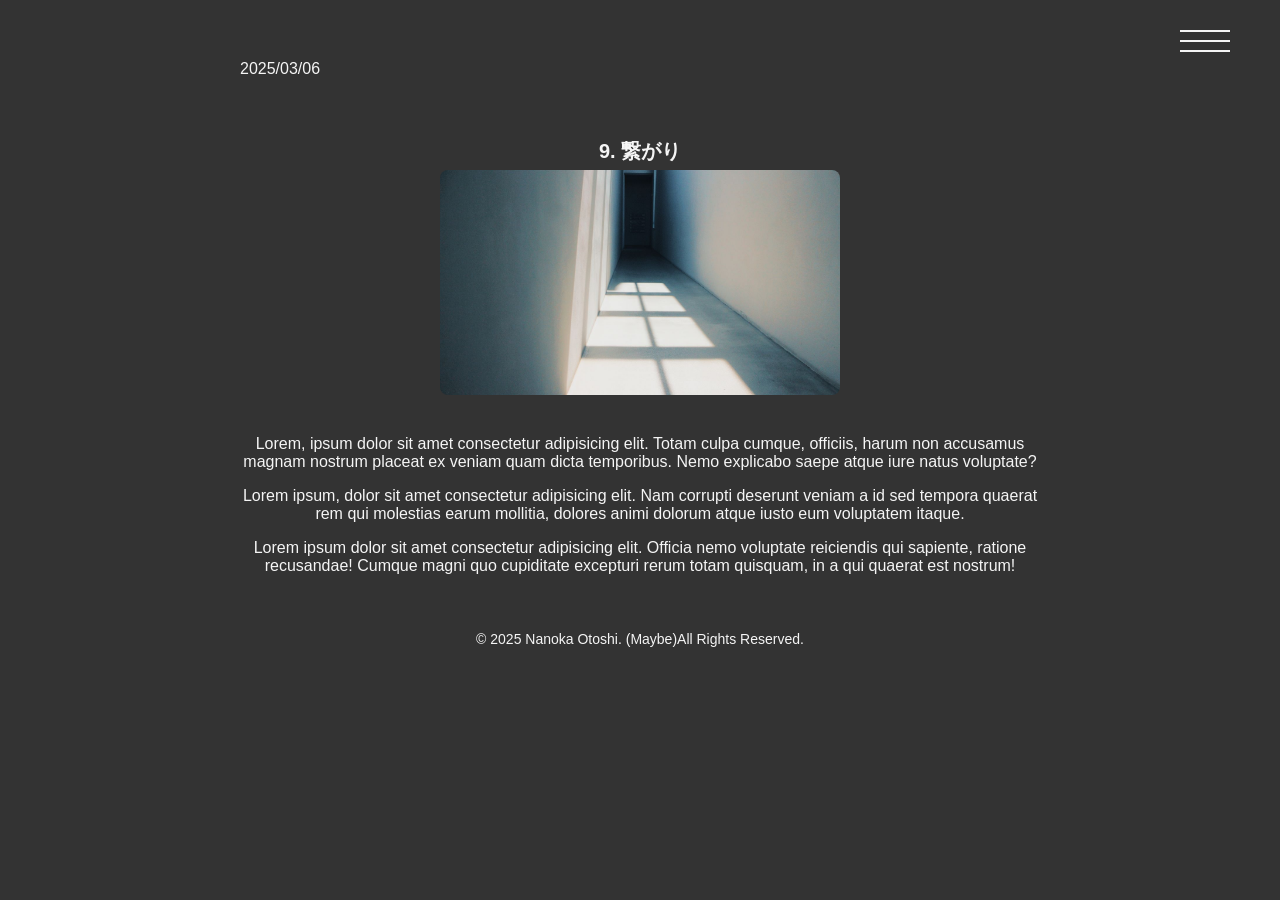
<file: index10.html>
<!DOCTYPE html>
<html lang="en">
<head>
    <meta charset="UTF-8">
    <meta name="viewport" content="width=device-width, initial-scale=1.0">
    <title>Document</title>
    <link rel="stylesheet" href="./assets/css/style2.css">
    <link href="https://use.fontawesome.com/releases/v5.6.1/css/all.css" rel="stylesheet">
    <link rel="stylesheet" href="./assets/js/main.js">
</head>
<body>
    <header class="header">
        <div class="header__container">
            <h1 class="header__logo"><a href="/"></a></h1>
            <button type="button" class="hamburger">
                <span></span>
            </button>
            <nav class="nav">
                <ul class="nav__list">
                    <li class="nav__item"><a href="#section1">Greating</a></li>
                    <li class="nav__item"><a href="#section2">Turning Point</a></li>
                    <li class="nav__item"><a href="#section4">The Best Book</a></li>
                    <li class="nav__item"><a href="#section5">diary</a></li>
                    <li class="nav__item"><a href="#section6">Recommended Movie</a></li>
                </ul>
            </nav>
        </div>
        <script src="./assets/js/main.js" defer></script>
    </header>


    <div class="diary-container">
        <div class="diary-header">
            <!-- <p class="diary-title">1. 本との出会い</p> -->
            <p class="diary-date">2025/03/06</p>
        </div>
        <div class="diary-item" onclick="location.href='diary1.html'">
            <div class="diary-content">
                <p class="diary-title-above">9. 繋がり</p>
                <img class="diary-img"  src="./assets/img/street_photo.jpg" alt="繋がり">
            </div>
            <div class="dairy-text">
               <p>Lorem, ipsum dolor sit amet consectetur adipisicing elit. Totam culpa cumque, officiis, harum non accusamus magnam nostrum placeat ex veniam quam dicta temporibus. Nemo explicabo saepe atque iure natus voluptate?</p>
               <p>Lorem ipsum, dolor sit amet consectetur adipisicing elit. Nam corrupti deserunt veniam a id sed tempora quaerat rem qui molestias earum mollitia, dolores animi dolorum atque iusto eum voluptatem itaque.</p>
               <p>Lorem ipsum dolor sit amet consectetur adipisicing elit. Officia nemo voluptate reiciendis qui sapiente, ratione recusandae! Cumque magni quo cupiditate excepturi rerum totam quisquam, in a qui quaerat est nostrum!</p>
            </div>
        </div>    
    </div>
    <footer>
            <p>© 2025 Nanoka Otoshi. (Maybe)All Rights Reserved.</p>
    </footer>
</body>
</html>
</file>
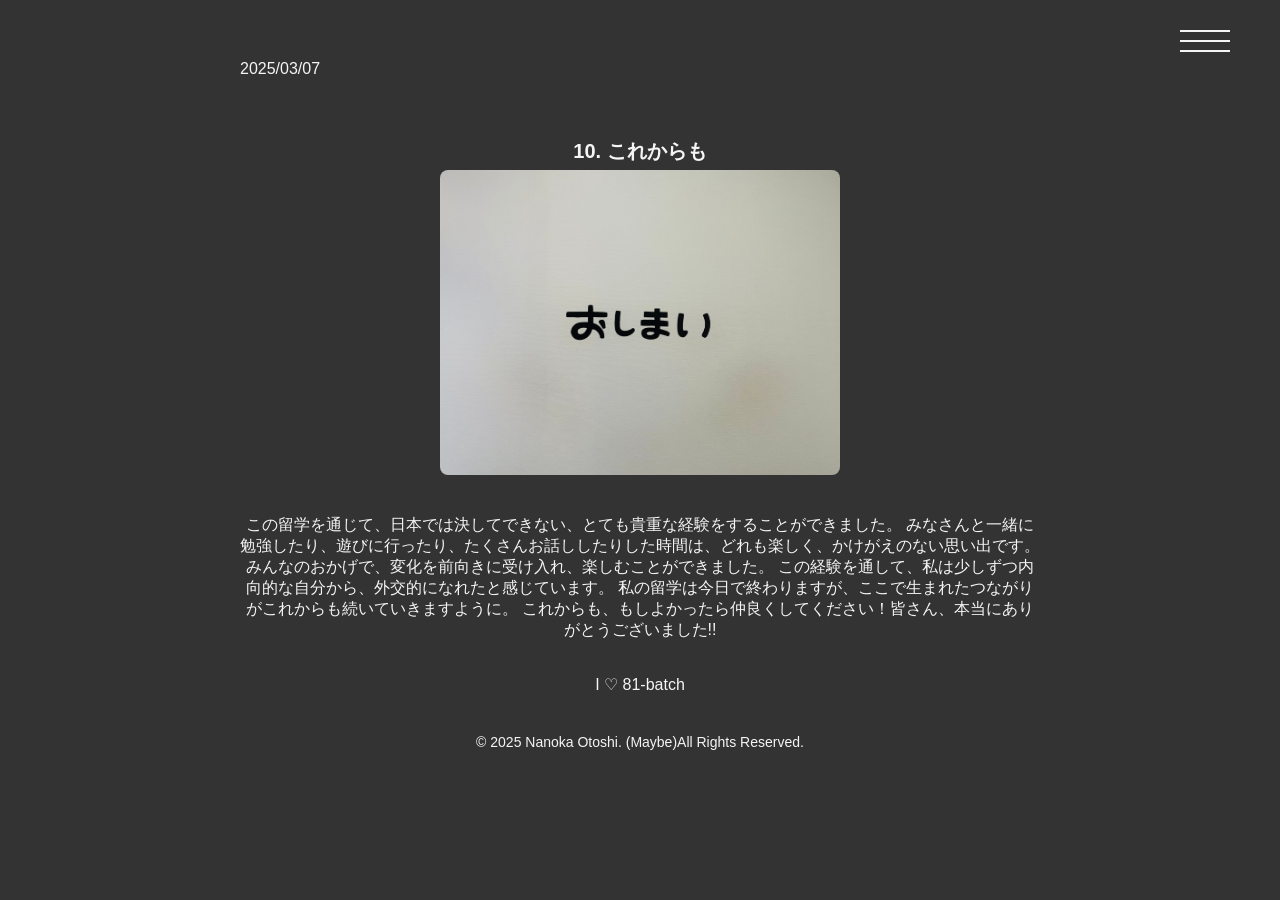
<file: index11.html>
<!DOCTYPE html>
<html lang="en">
<head>
    <meta charset="UTF-8">
    <meta name="viewport" content="width=device-width, initial-scale=1.0">
    <title>Document</title>
    <link rel="stylesheet" href="./assets/css/style2.css">
    <link href="https://use.fontawesome.com/releases/v5.6.1/css/all.css" rel="stylesheet">
    <link rel="stylesheet" href="./assets/js/main.js">
</head>
<body>
    <header class="header">
        <div class="header__container">
            <h1 class="header__logo"><a href="/"></a></h1>
            <button type="button" class="hamburger">
                <span></span>
            </button>
            <nav class="nav">
                <ul class="nav__list">
                    <li class="nav__item"><a href="#section1">Greating</a></li>
                    <li class="nav__item"><a href="#section2">Turning Point</a></li>
                    <li class="nav__item"><a href="#section4">The Best Book</a></li>
                    <li class="nav__item"><a href="#section5">diary</a></li>
                    <li class="nav__item"><a href="#section6">Recommended Movie</a></li>
                </ul>
            </nav>
        </div>
        <script src="./assets/js/main.js" defer></script>
    </header>


    <div class="diary-container">
        <div class="diary-header">
            <!-- <p class="diary-title">1. 本との出会い</p> -->
            <p class="diary-date">2025/03/07</p>
        </div>
        <div class="diary-item" onclick="location.href='diary1.html'">
            <div class="diary-content">
                <p class="diary-title-above">10. これからも</p>
                <img class="diary-img"  src="./assets/img/final_photo.jpg" alt="これからも">
            </div>
            <div class="dairy-text">
               <p>この留学を通じて、日本では決してできない、とても貴重な経験をすることができました。
                みなさんと一緒に勉強したり、遊びに行ったり、たくさんお話ししたりした時間は、どれも楽しく、かけがえのない思い出です。
                
                みんなのおかげで、変化を前向きに受け入れ、楽しむことができました。
                この経験を通して、私は少しずつ内向的な自分から、外交的になれたと感じています。
                
                私の留学は今日で終わりますが、ここで生まれたつながりがこれからも続いていきますように。
                これからも、もしよかったら仲良くしてください！皆さん、本当にありがとうございました!!</p>
                <br>
                I ♡ 81-batch
            </div>
        </div>    
    </div>
    <footer>
            <p>© 2025 Nanoka Otoshi. (Maybe)All Rights Reserved.</p>
    </footer>
</body>
</html>
</file>
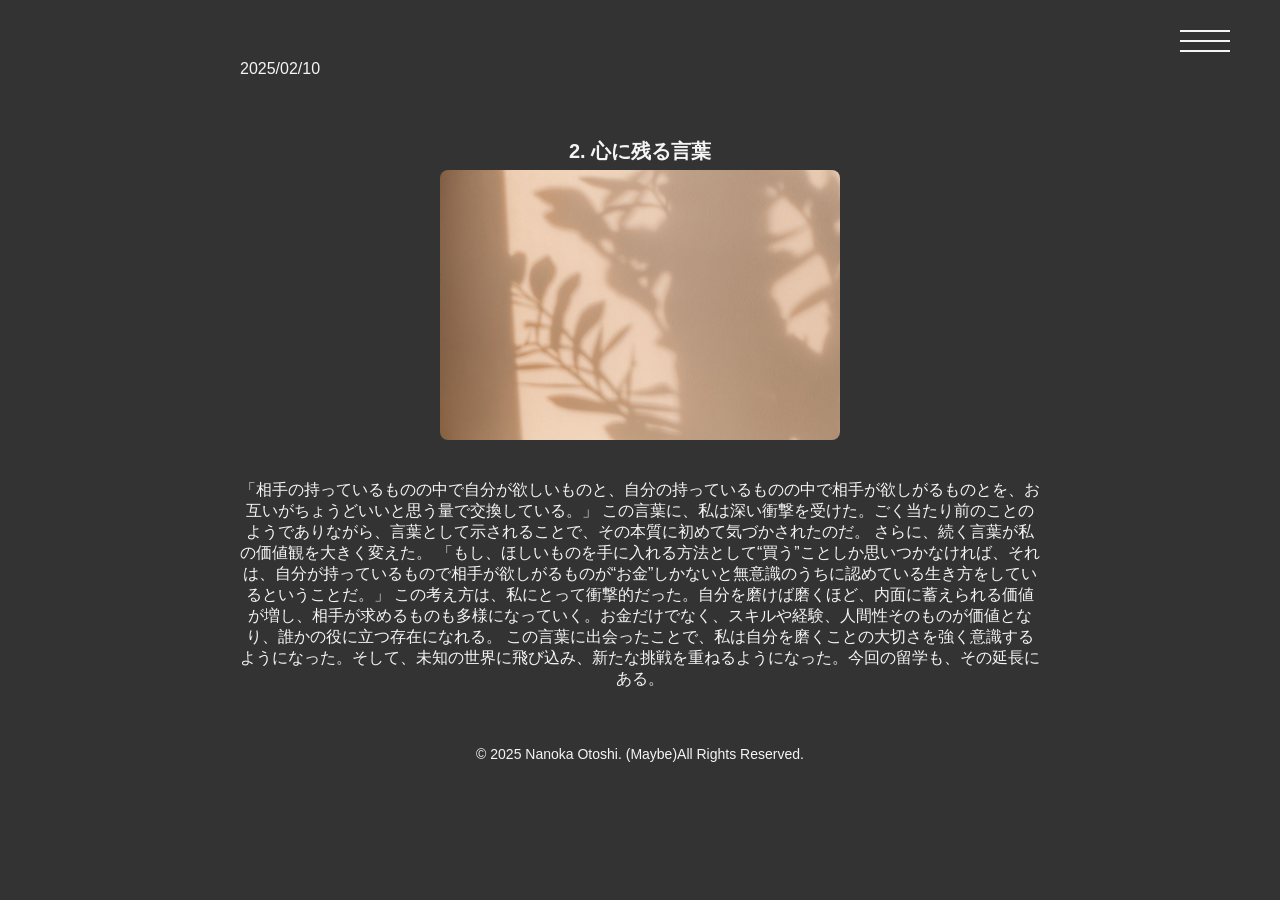
<file: index3.html>
<!DOCTYPE html>
<html lang="en">
<head>
    <meta charset="UTF-8">
    <meta name="viewport" content="width=device-width, initial-scale=1.0">
    <title>Document</title>
    <link rel="stylesheet" href="./assets/css/style2.css">
    <link href="https://use.fontawesome.com/releases/v5.6.1/css/all.css" rel="stylesheet">
    <link rel="stylesheet" href="./assets/js/main.js">
</head>
<body>
    <header class="header">
        <div class="header__container">
            <h1 class="header__logo"><a href="/"></a></h1>
            <button type="button" class="hamburger">
                <span></span>
            </button>
            <nav class="nav">
                <ul class="nav__list">
                    <li class="nav__item"><a href="#section1">Greating</a></li>
                    <li class="nav__item"><a href="#section2">Turning Point</a></li>
                    <li class="nav__item"><a href="#section4">The Best Book</a></li>
                    <li class="nav__item"><a href="#section5">diary</a></li>
                    <li class="nav__item"><a href="#section6">Recommended Movie</a></li>
                </ul>
            </nav>
        </div>
        <script src="./assets/js/main.js" defer></script>
    </header>



    <div class="diary-container">
        <div class="diary-header">
            
            <p class="diary-date">2025/02/10</p>
        </div>
        <div class="diary-item" onclick="location.href='diary1.html'">
            <div class="diary-content">
                <p class="diary-title-above">2. 心に残る言葉</p>
                <img class="diary-img"  src="./assets/img/shadow_photo.jpg" alt="心に残る言葉">
            </div>
            <div class="dairy-text">
               <p>「相手の持っているものの中で自分が欲しいものと、自分の持っているものの中で相手が欲しがるものとを、お互いがちょうどいいと思う量で交換している。」

                この言葉に、私は深い衝撃を受けた。ごく当たり前のことのようでありながら、言葉として示されることで、その本質に初めて気づかされたのだ。
                
                さらに、続く言葉が私の価値観を大きく変えた。
                
                「もし、ほしいものを手に入れる方法として“買う”ことしか思いつかなければ、それは、自分が持っているもので相手が欲しがるものが“お金”しかないと無意識のうちに認めている生き方をしているということだ。」
                
                この考え方は、私にとって衝撃的だった。自分を磨けば磨くほど、内面に蓄えられる価値が増し、相手が求めるものも多様になっていく。お金だけでなく、スキルや経験、人間性そのものが価値となり、誰かの役に立つ存在になれる。
                
                この言葉に出会ったことで、私は自分を磨くことの大切さを強く意識するようになった。そして、未知の世界に飛び込み、新たな挑戦を重ねるようになった。今回の留学も、その延長にある。</p>
            </div>
        </div>    
    </div>
    <footer>
            <p>© 2025 Nanoka Otoshi. (Maybe)All Rights Reserved.</p>
    </footer>
</body>
</html>
</file>
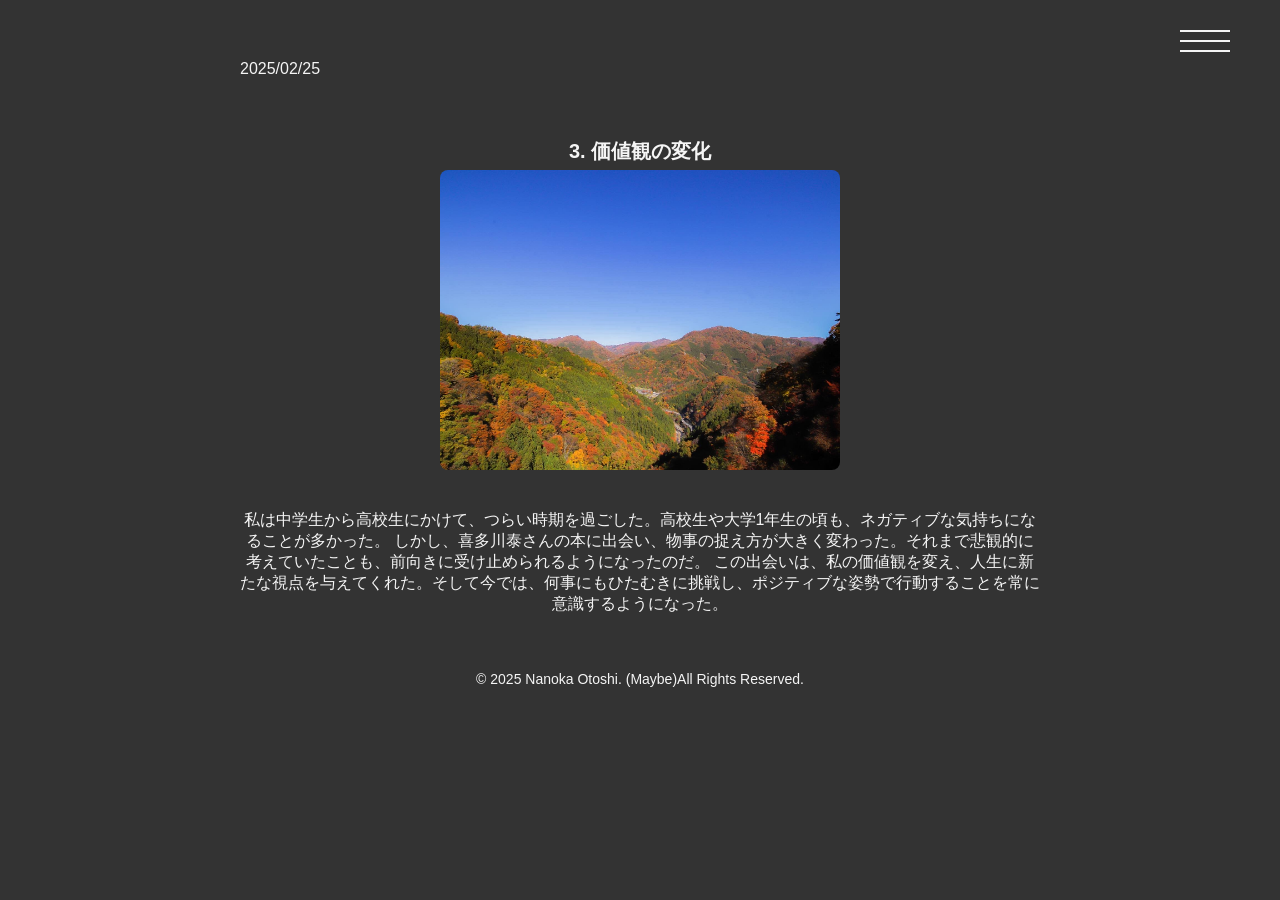
<file: index4.html>
<!DOCTYPE html>
<html lang="en">
<head>
    <meta charset="UTF-8">
    <meta name="viewport" content="width=device-width, initial-scale=1.0">
    <title>Document</title>
    <link rel="stylesheet" href="./assets/css/style2.css">
    <link href="https://use.fontawesome.com/releases/v5.6.1/css/all.css" rel="stylesheet">
    <link rel="stylesheet" href="./assets/js/main.js">
</head>
<body>
    <header class="header">
        <div class="header__container">
            <h1 class="header__logo"><a href="/"></a></h1>
            <button type="button" class="hamburger">
                <span></span>
            </button>
            <nav class="nav">
                <ul class="nav__list">
                    <li class="nav__item"><a href="#section1">Greating</a></li>
                    <li class="nav__item"><a href="#section2">Turning Point</a></li>
                    <li class="nav__item"><a href="#section4">The Best Book</a></li>
                    <li class="nav__item"><a href="#section5">diary</a></li>
                    <li class="nav__item"><a href="#section6">Recommended Movie</a></li>
                </ul>
            </nav>
        </div>
        <script src="./assets/js/main.js" defer></script>
    </header>


    <div class="diary-container">
        <div class="diary-header">
            <!-- <p class="diary-title">1. 本との出会い</p> -->
            <p class="diary-date">2025/02/25</p>
        </div>
        <div class="diary-item" onclick="location.href='diary1.html'">
            <div class="diary-content">
                <p class="diary-title-above">3. 価値観の変化</p>
                <img class="diary-img"  src="./assets/img/2022-11-16_18-47-37_610.jpeg" alt="素晴らしい日々">
            </div>
            <div class="dairy-text">
               <p>私は中学生から高校生にかけて、つらい時期を過ごした。高校生や大学1年生の頃も、ネガティブな気持ちになることが多かった。

                しかし、喜多川泰さんの本に出会い、物事の捉え方が大きく変わった。それまで悲観的に考えていたことも、前向きに受け止められるようになったのだ。
                
                この出会いは、私の価値観を変え、人生に新たな視点を与えてくれた。そして今では、何事にもひたむきに挑戦し、ポジティブな姿勢で行動することを常に意識するようになった。</p>
            </div>
        </div>    
    </div>
    <footer>
            <p>© 2025 Nanoka Otoshi. (Maybe)All Rights Reserved.</p>
    </footer>
</body>
</html>
</file>
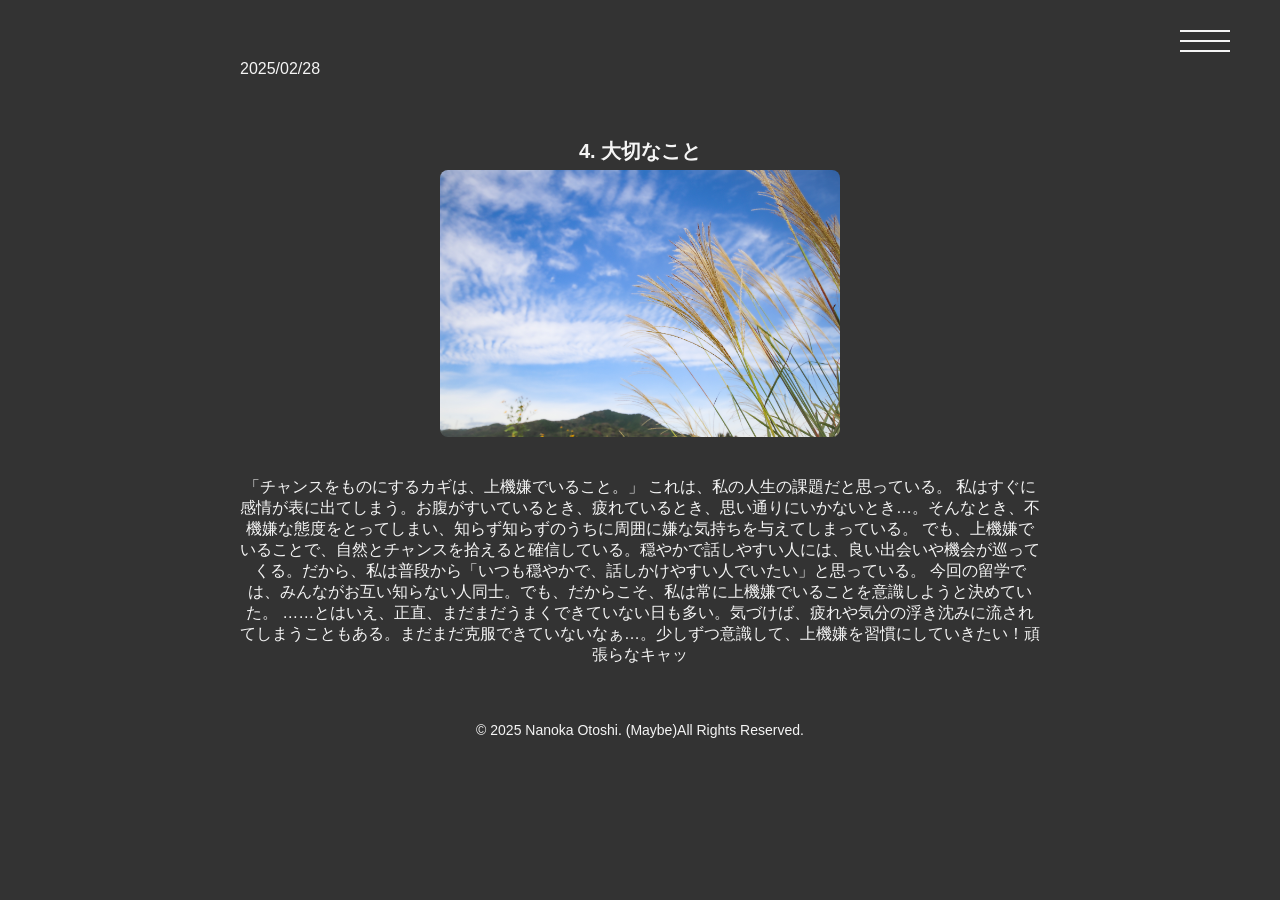
<file: index5.html>
<!DOCTYPE html>
<html lang="en">
<head>
    <meta charset="UTF-8">
    <meta name="viewport" content="width=device-width, initial-scale=1.0">
    <title>Document</title>
    <link rel="stylesheet" href="./assets/css/style2.css">
    <link href="https://use.fontawesome.com/releases/v5.6.1/css/all.css" rel="stylesheet">
    <link rel="stylesheet" href="./assets/js/main.js">
</head>
<body>
    <header class="header">
        <div class="header__container">
            <h1 class="header__logo"><a href="/"></a></h1>
            <button type="button" class="hamburger">
                <span></span>
            </button>
            <nav class="nav">
                <ul class="nav__list">
                    <li class="nav__item"><a href="#section1">Greating</a></li>
                    <li class="nav__item"><a href="#section2">Turning Point</a></li>
                    <li class="nav__item"><a href="#section4">The Best Book</a></li>
                    <li class="nav__item"><a href="#section5">diary</a></li>
                    <li class="nav__item"><a href="#section6">Recommended Movie</a></li>
                </ul>
            </nav>
        </div>
        <script src="./assets/js/main.js" defer></script>
    </header>


    <div class="diary-container">
        <div class="diary-header">
            <!-- <p class="diary-title">1. 本との出会い</p> -->
            <p class="diary-date">2025/02/28</p>
        </div>
        <div class="diary-item" onclick="location.href='diary1.html'">
            <div class="diary-content">
                <p class="diary-title-above">4. 大切なこと</p>
                <img class="diary-img"  src="./assets/img/2022-10-08_11-51-46_950 (2022-10-14T16_41_07.632).jpeg" alt="大切なこと">
            </div>
            <div class="dairy-text">
               <p>「チャンスをものにするカギは、上機嫌でいること。」
                これは、私の人生の課題だと思っている。
                
                私はすぐに感情が表に出てしまう。お腹がすいているとき、疲れているとき、思い通りにいかないとき…。そんなとき、不機嫌な態度をとってしまい、知らず知らずのうちに周囲に嫌な気持ちを与えてしまっている。
                
                でも、上機嫌でいることで、自然とチャンスを拾えると確信している。穏やかで話しやすい人には、良い出会いや機会が巡ってくる。だから、私は普段から「いつも穏やかで、話しかけやすい人でいたい」と思っている。
                
                今回の留学では、みんながお互い知らない人同士。でも、だからこそ、私は常に上機嫌でいることを意識しようと決めていた。
                
                ……とはいえ、正直、まだまだうまくできていない日も多い。気づけば、疲れや気分の浮き沈みに流されてしまうこともある。まだまだ克服できていないなぁ…。少しずつ意識して、上機嫌を習慣にしていきたい！頑張らなキャッ</p>
            </div>
        </div>    
    </div>
    <footer>
            <p>© 2025 Nanoka Otoshi. (Maybe)All Rights Reserved.</p>
    </footer>
    
</body>
</html>
</file>
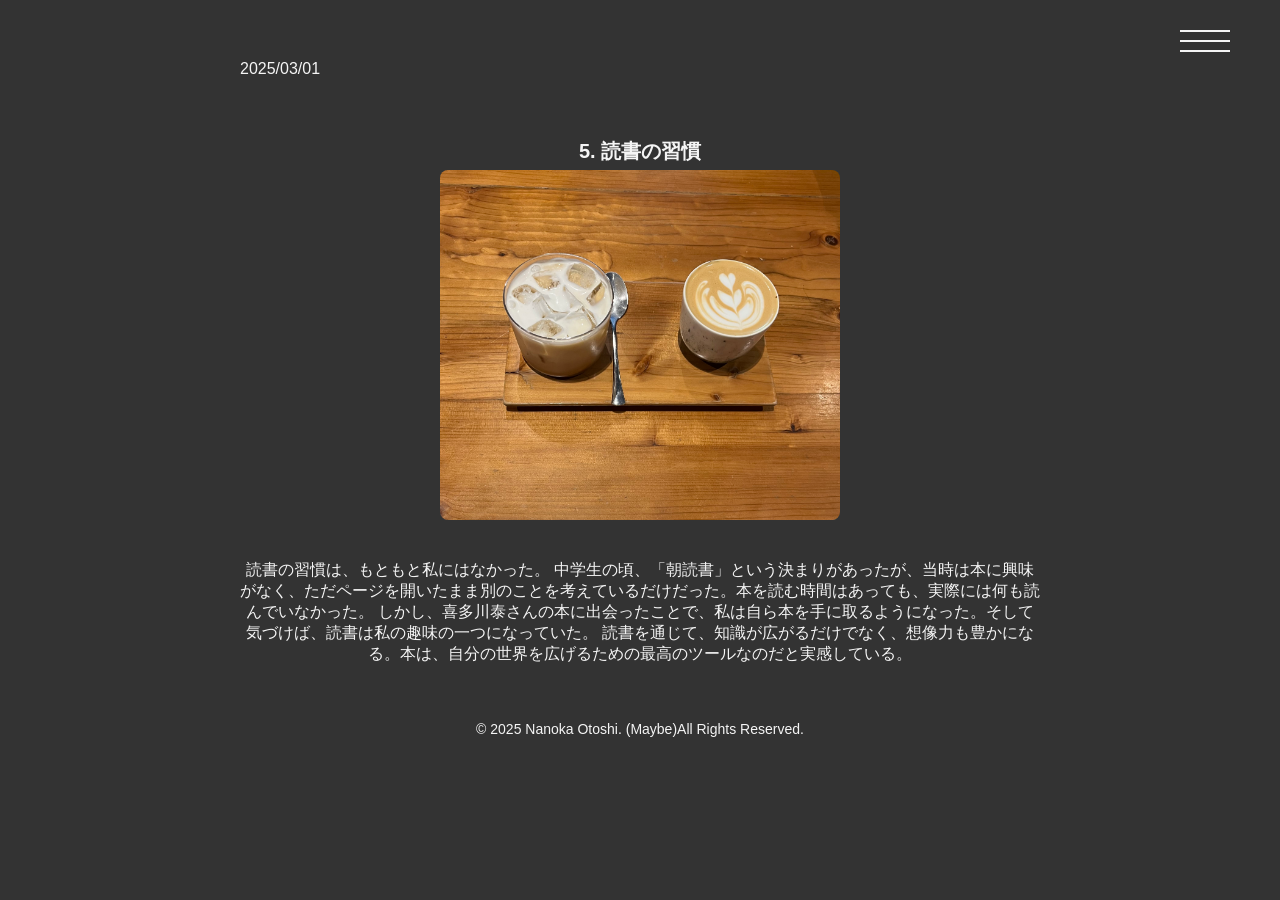
<file: index6.html>
<!DOCTYPE html>
<html lang="en">
<head>
    <meta charset="UTF-8">
    <meta name="viewport" content="width=device-width, initial-scale=1.0">
    <title>Document</title>
    <link rel="stylesheet" href="./assets/css/style2.css">
    <link href="https://use.fontawesome.com/releases/v5.6.1/css/all.css" rel="stylesheet">
    <link rel="stylesheet" href="./assets/js/main.js">
</head>
<body>
    <body>
        <header class="header">
            <div class="header__container">
                <h1 class="header__logo"><a href="/"></a></h1>
                <button type="button" class="hamburger">
                    <span></span>
                </button>
                <nav class="nav">
                    <ul class="nav__list">
                        <li class="nav__item"><a href="#section1">Greating</a></li>
                        <li class="nav__item"><a href="#section2">Turning Point</a></li>
                        <li class="nav__item"><a href="#section4">The Best Book</a></li>
                        <li class="nav__item"><a href="#section5">diary</a></li>
                        <li class="nav__item"><a href="#section6">Recommended Movie</a></li>
                    </ul>
                </nav>
            </div>
            <script src="./assets/js/main.js" defer></script>
        </header>
    
    
        <div class="diary-container">
            <div class="diary-header">
                <!-- <p class="diary-title">1. 本との出会い</p> -->
                <p class="diary-date">2025/03/01</p>
            </div>
            <div class="diary-item" onclick="location.href='diary1.html'">
                <div class="diary-content">
                    <p class="diary-title-above">5. 読書の習慣</p>
                    <img class="diary-img"  src="./assets/img/latte_art.jpg" alt="">
                </div>
                <div class="dairy-text">
                   <p>読書の習慣は、もともと私にはなかった。

                    中学生の頃、「朝読書」という決まりがあったが、当時は本に興味がなく、ただページを開いたまま別のことを考えているだけだった。本を読む時間はあっても、実際には何も読んでいなかった。
                    
                    しかし、喜多川泰さんの本に出会ったことで、私は自ら本を手に取るようになった。そして気づけば、読書は私の趣味の一つになっていた。
                    
                    読書を通じて、知識が広がるだけでなく、想像力も豊かになる。本は、自分の世界を広げるための最高のツールなのだと実感している。</p>
                </div>
            </div>    
        </div>
        <footer>
                <p>© 2025 Nanoka Otoshi. (Maybe)All Rights Reserved.</p>
        </footer>
    
</body>
</html>
</file>
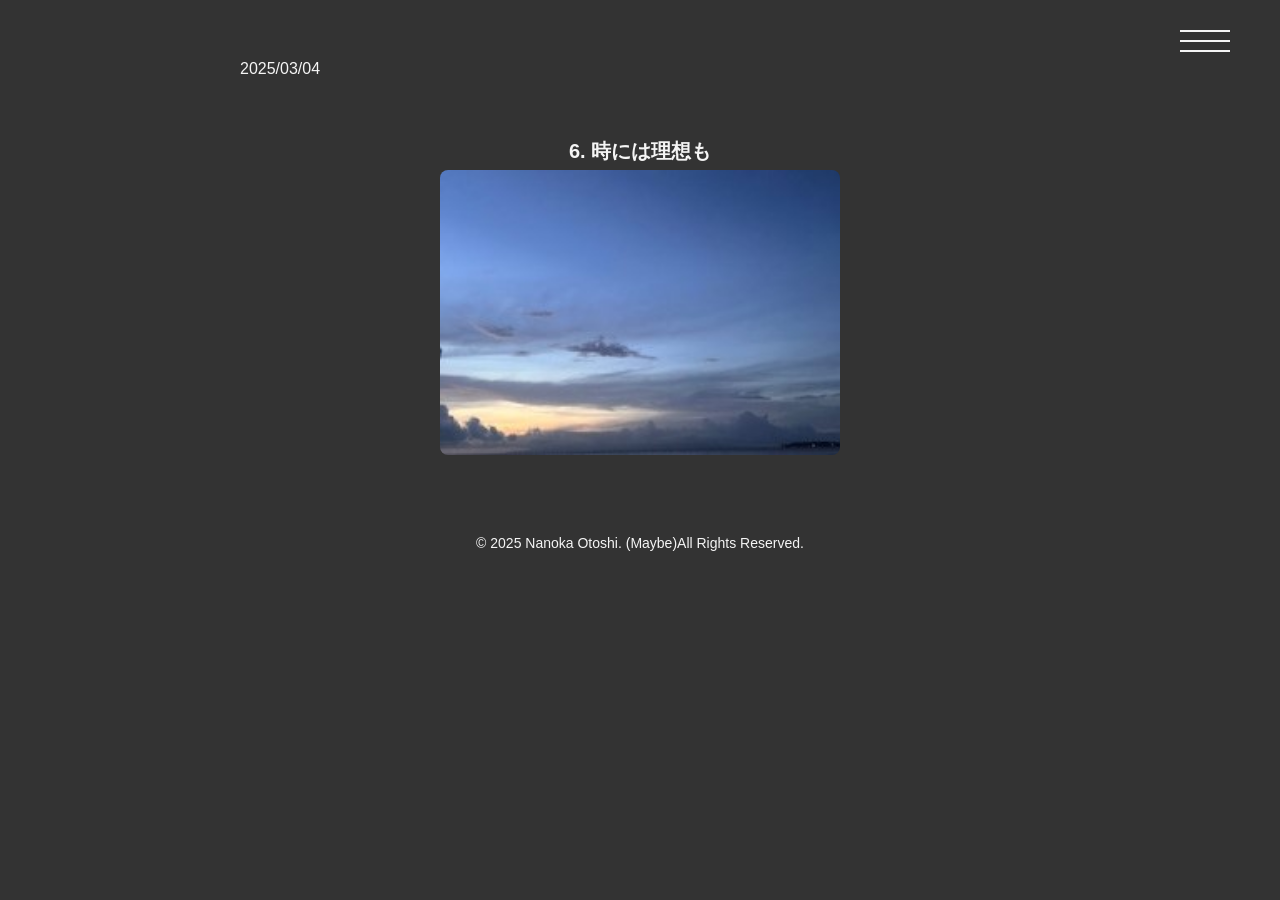
<file: index7.html>
<!DOCTYPE html>
<html lang="en">
<head>
    <meta charset="UTF-8">
    <meta name="viewport" content="width=device-width, initial-scale=1.0">
    <title>Document</title>
    <link rel="stylesheet" href="./assets/css/style2.css">
    <link href="https://use.fontawesome.com/releases/v5.6.1/css/all.css" rel="stylesheet">
    <link rel="stylesheet" href="./assets/js/main.js">
</head>
<body>
    <header class="header">
        <div class="header__container">
            <h1 class="header__logo"><a href="/"></a></h1>
            <button type="button" class="hamburger">
                <span></span>
            </button>
            <nav class="nav">
                <ul class="nav__list">
                    <li class="nav__item"><a href="#section1">Greating</a></li>
                    <li class="nav__item"><a href="#section2">Turning Point</a></li>
                    <li class="nav__item"><a href="#section4">The Best Book</a></li>
                    <li class="nav__item"><a href="#section5">diary</a></li>
                    <li class="nav__item"><a href="#section6">Recommended Movie</a></li>
                </ul>
            </nav>
        </div>
        <script src="./assets/js/main.js" defer></script>
    </header>

    <div class="diary-container">
        <div class="diary-header">
            <!-- <p class="diary-title">1. 本との出会い</p> -->
            <p class="diary-date">2025/03/04</p>
        </div>
        <div class="diary-item" onclick="location.href='diary1.html'">
            <div class="diary-content">
                <p class="diary-title-above">6. 時には理想も</p>
                <img class="diary-img"  src="./assets/img/morning_sky.jpg" alt="時には理想も">
            </div>
            <div class="dairy-text">
               <p></p>
            </div>
        </div>    
    </div>
    <footer>
            <p>© 2025 Nanoka Otoshi. (Maybe)All Rights Reserved.</p>
    </footer>
</body>
</html>
</file>
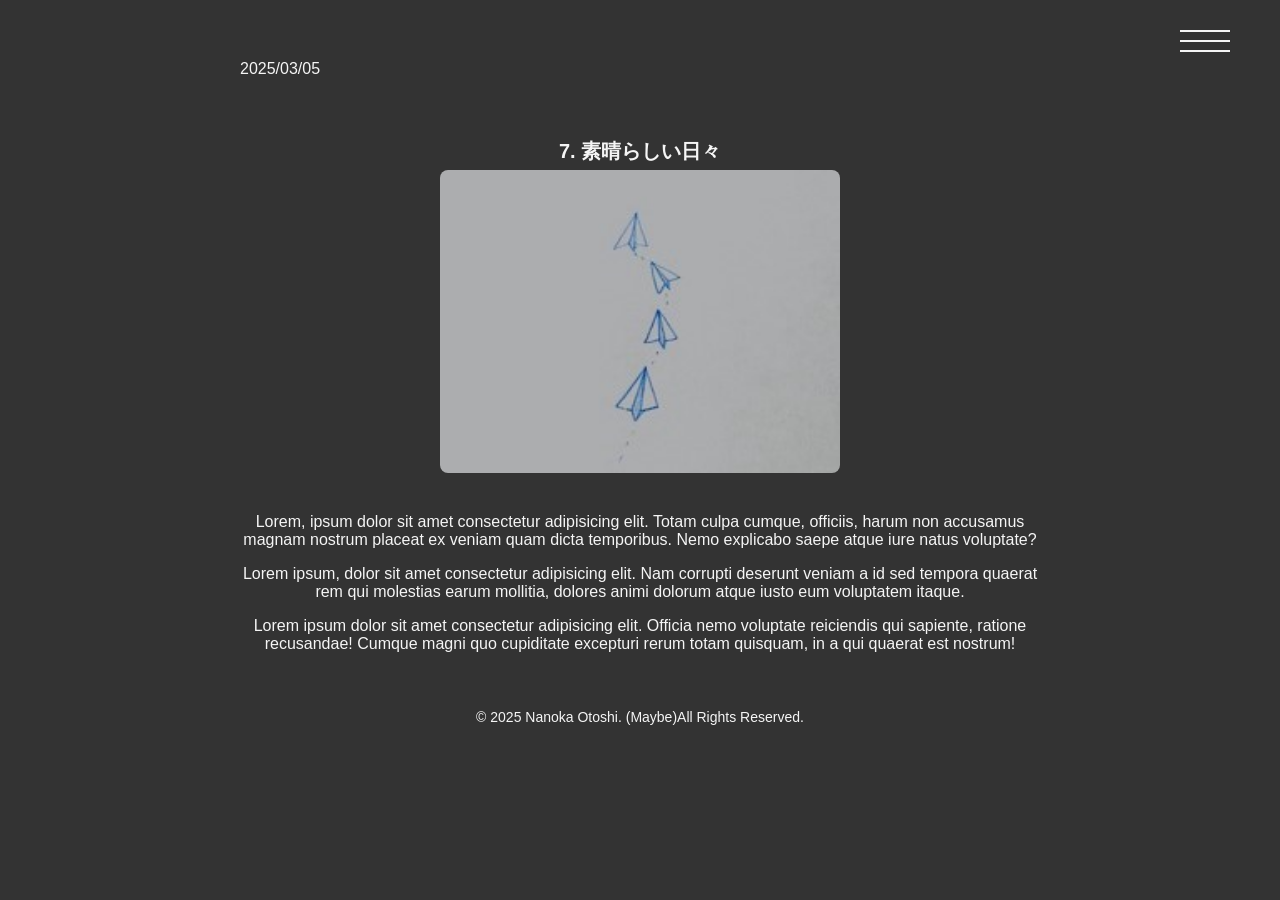
<file: index8.html>
<!DOCTYPE html>
<html lang="en">
<head>
    <meta charset="UTF-8">
    <meta name="viewport" content="width=device-width, initial-scale=1.0">
    <title>Document</title>
    <link rel="stylesheet" href="./assets/css/style2.css">
    <link href="https://use.fontawesome.com/releases/v5.6.1/css/all.css" rel="stylesheet">
    <link rel="stylesheet" href="./assets/js/main.js">
</head>
<body>
    <header class="header">
        <div class="header__container">
            <h1 class="header__logo"><a href="/"></a></h1>
            <button type="button" class="hamburger">
                <span></span>
            </button>
            <nav class="nav">
                <ul class="nav__list">
                    <li class="nav__item"><a href="#section1">Greating</a></li>
                    <li class="nav__item"><a href="#section2">Turning Point</a></li>
                    <li class="nav__item"><a href="#section4">The Best Book</a></li>
                    <li class="nav__item"><a href="#section5">diary</a></li>
                    <li class="nav__item"><a href="#section6">Recommended Movie</a></li>
                </ul>
            </nav>
        </div>
        <script src="./assets/js/main.js" defer></script>
    </header>


    <div class="diary-container">
        <div class="diary-header">
            <!-- <p class="diary-title">1. 本との出会い</p> -->
            <p class="diary-date">2025/03/05</p>
        </div>
        <div class="diary-item" onclick="location.href='diary1.html'">
            <div class="diary-content">
                <p class="diary-title-above">7. 素晴らしい日々</p>
                <img class="diary-img"  src="./assets/img/pepar_airplain.jpg" alt="素晴らしい日々">
            </div>
            <div class="dairy-text">
               <p>Lorem, ipsum dolor sit amet consectetur adipisicing elit. Totam culpa cumque, officiis, harum non accusamus magnam nostrum placeat ex veniam quam dicta temporibus. Nemo explicabo saepe atque iure natus voluptate?</p>
               <p>Lorem ipsum, dolor sit amet consectetur adipisicing elit. Nam corrupti deserunt veniam a id sed tempora quaerat rem qui molestias earum mollitia, dolores animi dolorum atque iusto eum voluptatem itaque.</p>
               <p>Lorem ipsum dolor sit amet consectetur adipisicing elit. Officia nemo voluptate reiciendis qui sapiente, ratione recusandae! Cumque magni quo cupiditate excepturi rerum totam quisquam, in a qui quaerat est nostrum!</p>
            </div>
        </div>    
    </div>
    <footer>
            <p>© 2025 Nanoka Otoshi. (Maybe)All Rights Reserved.</p>
    </footer>
</body>
</html>
</file>
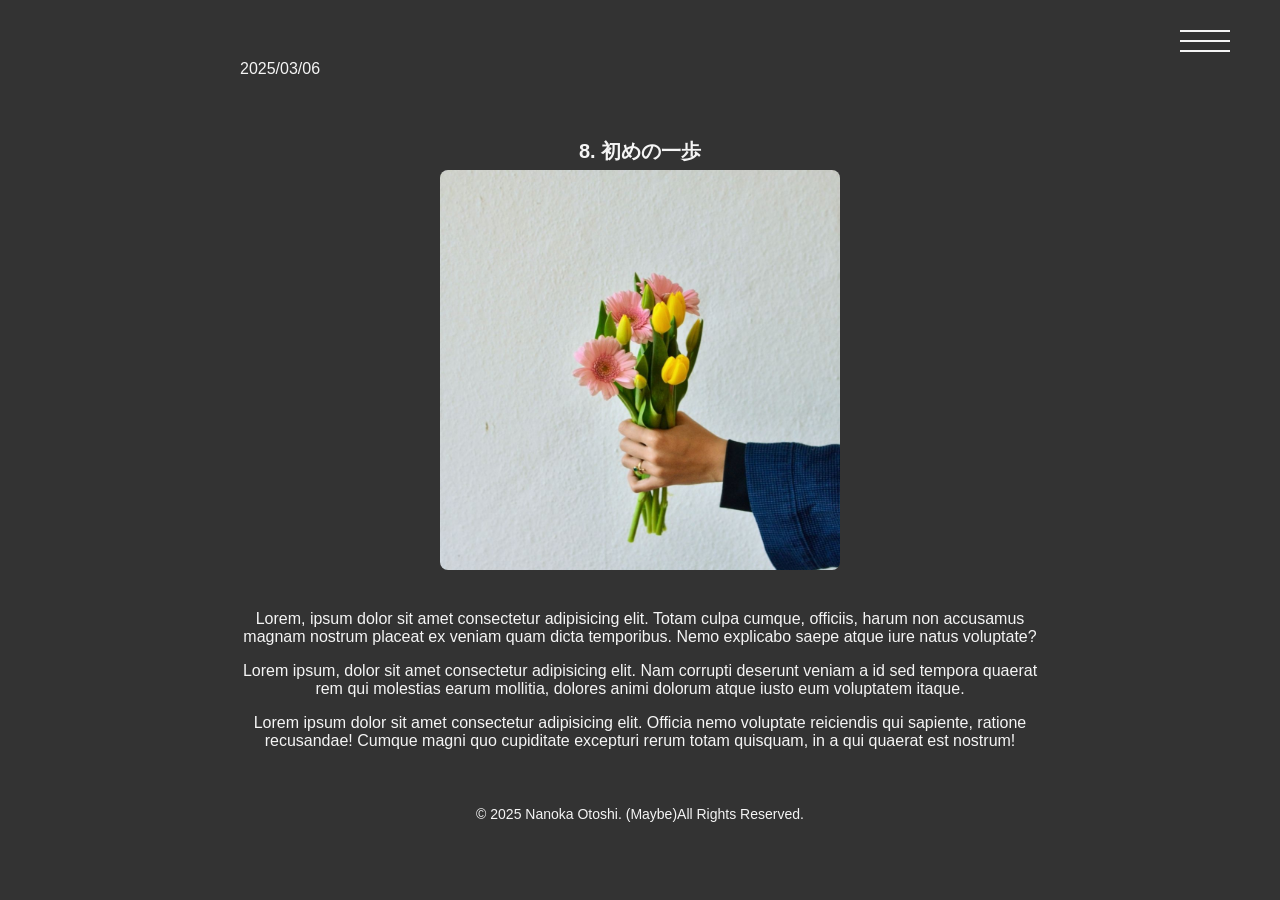
<file: index9.html>
<!DOCTYPE html>
<html lang="en">
<head>
    <meta charset="UTF-8">
    <meta name="viewport" content="width=device-width, initial-scale=1.0">
    <title>Document</title>
    <link rel="stylesheet" href="./assets/css/style2.css">
    <link href="https://use.fontawesome.com/releases/v5.6.1/css/all.css" rel="stylesheet">
    <link rel="stylesheet" href="./assets/js/main.js">
</head>
<body>
    <header class="header">
        <div class="header__container">
            <h1 class="header__logo"><a href="/"></a></h1>
            <button type="button" class="hamburger">
                <span></span>
            </button>
            <nav class="nav">
                <ul class="nav__list">
                    <li class="nav__item"><a href="#section1">Greating</a></li>
                    <li class="nav__item"><a href="#section2">Turning Point</a></li>
                    <li class="nav__item"><a href="#section4">The Best Book</a></li>
                    <li class="nav__item"><a href="#section5">diary</a></li>
                    <li class="nav__item"><a href="#section6">Recommended Movie</a></li>
                </ul>
            </nav>
        </div>
        <script src="./assets/js/main.js" defer></script>
    </header>


    <div class="diary-container">
        <div class="diary-header">
            <!-- <p class="diary-title">1. 本との出会い</p> -->
            <p class="diary-date">2025/03/06</p>
        </div>
        <div class="diary-item" onclick="location.href='diary1.html'">
            <div class="diary-content">
                <p class="diary-title-above">8. 初めの一歩</p>
                <img class="diary-img"  src="./assets/img/holding_flower.jpg" alt="初めの一歩">
            </div>
            <div class="dairy-text">
               <p>Lorem, ipsum dolor sit amet consectetur adipisicing elit. Totam culpa cumque, officiis, harum non accusamus magnam nostrum placeat ex veniam quam dicta temporibus. Nemo explicabo saepe atque iure natus voluptate?</p>
               <p>Lorem ipsum, dolor sit amet consectetur adipisicing elit. Nam corrupti deserunt veniam a id sed tempora quaerat rem qui molestias earum mollitia, dolores animi dolorum atque iusto eum voluptatem itaque.</p>
               <p>Lorem ipsum dolor sit amet consectetur adipisicing elit. Officia nemo voluptate reiciendis qui sapiente, ratione recusandae! Cumque magni quo cupiditate excepturi rerum totam quisquam, in a qui quaerat est nostrum!</p>
            </div>
        </div>    
    </div>
    <footer>
            <p>© 2025 Nanoka Otoshi. (Maybe)All Rights Reserved.</p>
    </footer>
</body>
</html>
</file>
<file: assets/css/style2.css>
@charset "UTF-8";

* {
  font-family: sans-serif;
}

/* ヘッダースタイリング */
.header {
  height: 80px;
  background-color: rgba(0, 0, 0, 0);
  position: fixed;
  top: 0;
  left: 0;
  right: 0;
  z-index: 1000;
}

.header__container {
  max-width: 100%;
  display: flex;
  justify-content: space-between;
  align-items: center;
  height: inherit;
  color: #fff;
  padding: 0 50px;
  margin-right: auto;
  margin-left: auto;
}

.header__logo a {
  text-decoration: none;
  font-size: 30px;
  text-transform: uppercase;
  color: #fff;
  font-weight: bold;
}

/* ハンバーガーメニュー */

.hamburger {
  width: 50px;
  height: 80px;
  position: relative;
  appearance: none;
  border: 0;
  padding: 0;
  margin: 0;
  background-color: rgba(0, 0, 0, 0);
  cursor: pointer;
}

.hamburger span,
.hamburger span::before,
.hamburger span::after {
  position: absolute;
  display: block;
  content: "";
  width: 100%;
  height: 2px;
  background-color: whitesmoke;
  transition: all 0.5s;
  
}

.hamburger span::before {
  top: 10px;
}

.hamburger span::after {
  bottom: 10px;
}

.hamburger.open span {
  background-color: transparent;
}

.hamburger.open span::before {
  transform: rotate(45deg);
  top: 0;
}

.hamburger.open span::after {
  transform: rotate(-45deg);
  bottom: 0;
}

/* ナビゲーションメニュー */

.nav {
  position: fixed;
  width: 60%;
  height: 100vh;
  top: 80px;
  right: -100%;
  /* background-color: rgba(0, 0, 0, 0); */
  background: rgba(130, 140, 163, 0.4); /* さらに柔らかい透明感 */
  backdrop-filter: blur(5px); /* 背景をぼかしてガラス風に */
  padding: 50px 0;
  transition: all 0.5s;
  
  /* border-top: #fff 1px solid; */
}

.nav__item a {
  display: block;
  font-size: 20px;
  color: #333;
  text-decoration: none;
  padding: 20px 0 20px 50px;
  text-transform: uppercase;
}
.nav__list {
  list-style: none; /* 箇条書きの点を削除 */
}

.nav__item a:hover {
 background-color:#333;
 color: whitesmoke; 
} 

.nav.open {
  right: 0;
}



body {
    background-color: #333;
    height: 100vh; /* スクロールできるように */
    margin: 0;
    overflow-x: clip;
    color: whitesmoke;
    /* background-attachment: fixed; */
}
.diary-container {
  text-align: center; /* 全体を中央揃え */
  max-width: 800px; /* コンテンツの幅を制限 */
  margin: 0 auto; /* 中央配置 */
  padding: 20px;
}

.diary-header {
  display: flex;
  justify-content: space-between; /* タイトルと日付を左右に配置 */
  align-items: center;
  margin-bottom: 20px; /* 写真との間隔 */
}
/* .diary-title {
  font-size: 20px;
  font-weight: bold;
  margin: 0;
} */
.diary-date {
  font-size: 16px;
  color: whitesmoke; /* 少し目立たなくする */
  margin: 0;
}
.diary-content {
  display: flex;
  flex-direction: column;
  align-items: center;
}
.diary-title-above {
  font-size: 20px;
  font-weight: bold;
  margin-bottom: 5px; /* タイトルと写真の間隔を調整 */
}
.diary-container p:first-child {
  margin-top: 40px; /* タイトルの位置を少し下げる */
}
.diary-item {
  text-align: center; /* 画像を含むコンテンツを中央揃え */
}
.diary-img {
  display: block;
  width: 400px; /* 画像のサイズ */
  height: auto;
  border-radius: 8px;
}

footer {
  background-color:#333; /* 背景色（薄いグレー） */
  color:whitesmoke ;
  text-align: center; /* 文字を中央寄せ */
  padding: 15px; /* 余白 */
  font-size: 14px; /* 文字サイズ */
}

footer p {
  margin: 5px 0;
}
</file>
